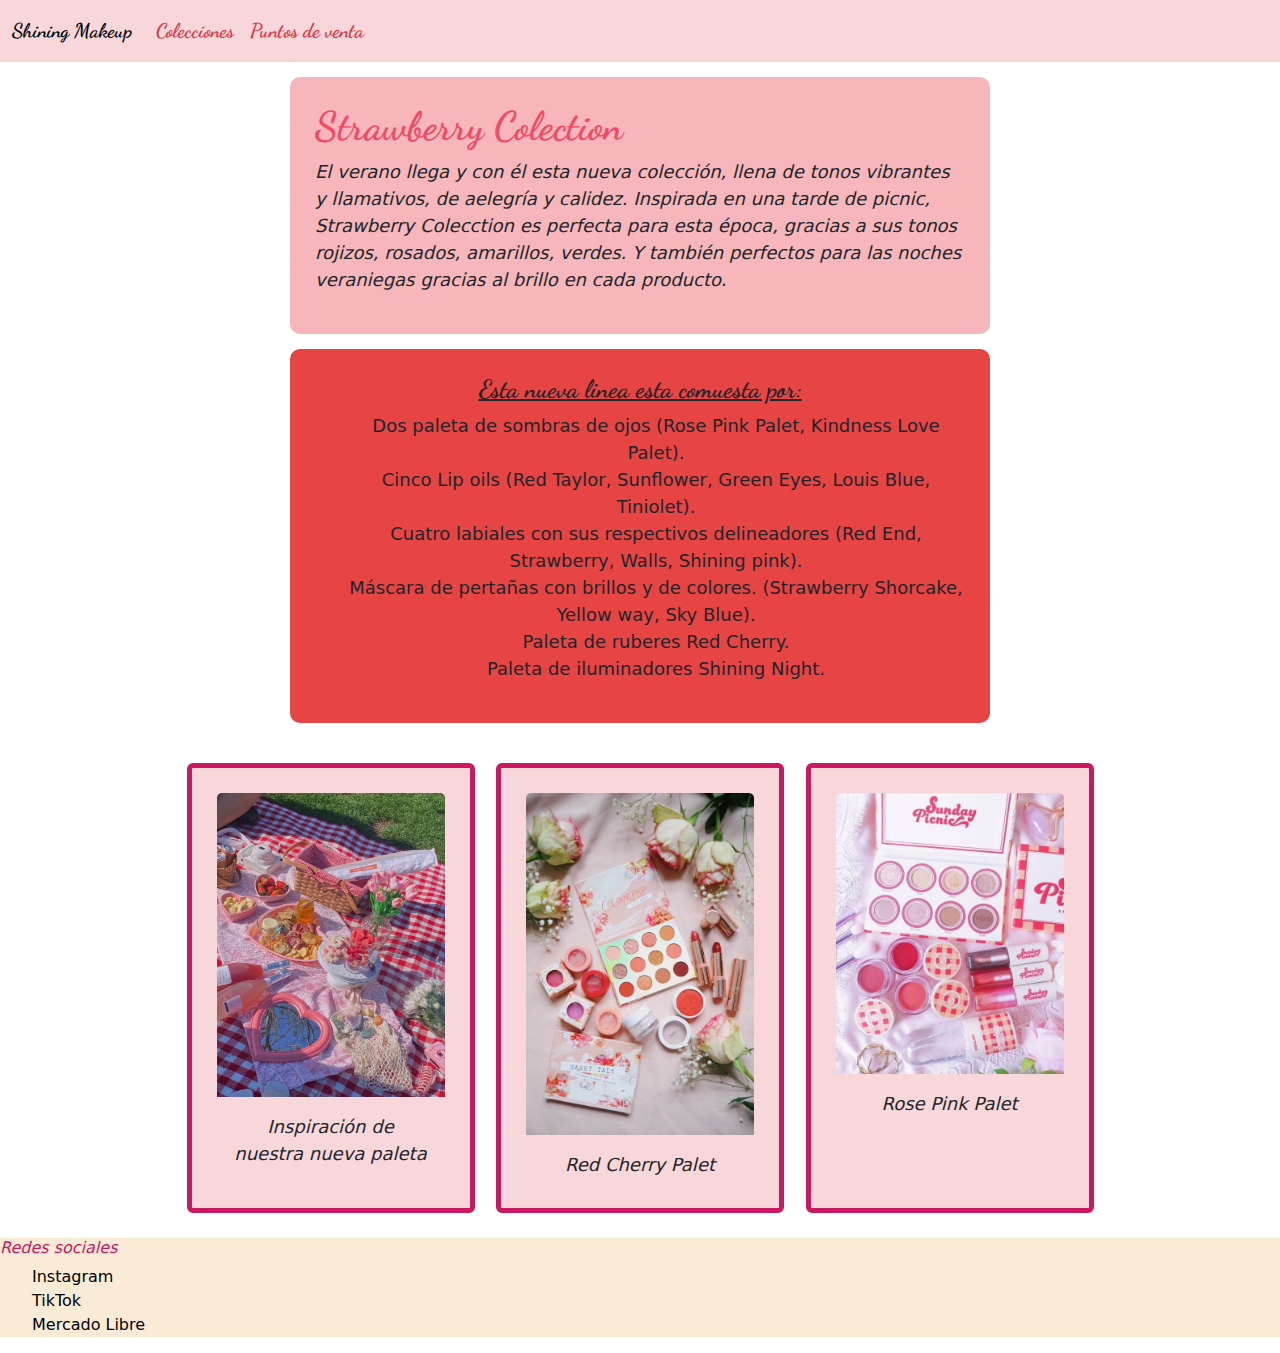
<file: index.html>
<html lang="en">
<head>
    <meta charset="UTF-8">
    <meta name="viewport" content="width=device-width, initial-scale=1.0">
    <link href="https://cdn.jsdelivr.net/npm/bootstrap@5.3.3/dist/css/bootstrap.min.css" rel="stylesheet" integrity="sha384-QWTKZyjpPEjISv5WaRU9OFeRpok6YctnYmDr5pNlyT2bRjXh0JMhjY6hW+ALEwIH" crossorigin="anonymous">
    <link rel="preconnect" href="https://fonts.googleapis.com">
    <link rel="preconnect" href="https://fonts.gstatic.com" crossorigin>
    <link href="https://fonts.googleapis.com/css2?family=Dancing+Script:wght@400..700&display=swap" rel="stylesheet">
    <link rel="stylesheet" href="./css/styles.css">
    <title>Shining Makeup</title>
</head>
<body>
    <header>
      
        <nav class="navbar navbar-expand-lg bg-danger-subtle">
            <div class="container-fluid">
              <a class="navbar-brand text-danger-emphathy" href="#">Shining Makeup</a>
              <button class="navbar-toggler" type="button" data-bs-toggle="collapse" data-bs-target="#navbarSupportedContent" aria-controls="navbarSupportedContent" aria-expanded="false" aria-label="Toggle navigation">
                <span class="navbar-toggler-icon"></span>
              </button>
              <div class="collapse navbar-collapse" id="navbarSupportedContent">
                <ul class="navbar-nav me-auto mb-2 mb-lg-0">
                  <li class="nav-item">
                    <a class="nav-link active text-danger" aria-current="page" href="./paginas/Anteriores colecciones.html">Colecciones</a>
                  </li>
                  <li class="nav-item">
                    <a class="nav-link text-danger" href="./paginas/Donde encontrarnos.html">Puntos de venta</a>
                  </li>  
                </ul>
              </div>
            </div>
          </nav>
        
    </header>
    <main>
        <section>
        <div class="contenedor_limite" >
            
                <h2 class="titulo_paginaprincipal">Strawberry Colection</h2>
            
            <p>El verano llega y con él esta nueva colección, llena de tonos vibrantes y llamativos, de aelegría y calidez. Inspirada en una tarde de picnic, Strawberry Colecction es perfecta para esta época, gracias a sus tonos rojizos, rosados, amarillos, verdes. Y también perfectos para las noches veraniegas gracias al brillo en cada producto.</p>
        </section>
        <section>
            <div class="segundo_contenedor">
            <h4 class="google_fonts">Esta nueva linea esta comuesta por:</h4>
            <ul class="contenidodepaletauno">
                <li>Dos paleta de sombras de ojos (Rose Pink Palet, Kindness Love Palet).</li>
                <li>Cinco Lip oils (Red Taylor, Sunflower, Green Eyes, Louis Blue, Tiniolet).</li>
                <li>Cuatro labiales con sus respectivos delineadores (Red End, Strawberry, Walls, Shining pink).</li>
                <li>Máscara de pertañas con brillos y de colores. (Strawberry Shorcake, Yellow way, Sky Blue).</li>
                <li>Paleta de ruberes Red Cherry. </li>
                <li>Paleta de iluminadores Shining Night.</li>
            </ul>
            </div>

        </section>
             <div class="contenedor_defotos"> 
                <div class="padre">
                    
                    <div class="card bg-danger-subtle" style="width: 18rem;">
                      <img src="./imagen/picnic.webp" class="card-img-top" alt="...">
                    <div class="card-body">
                       <p class="card-text">Inspiración de nuestra nueva paleta</p>
                    </div>
                    </div>
                    
                <div class="card bg-danger-subtle" style="width: 18rem;">
                <img src="./imagen/maquillaje.jpg" class="card-img-top" alt="...">
                  <div class="card-body">
                    <p class="card-text">Red Cherry Palet</p>
                  </div>
                  </div>

                <div class="card bg-danger-subtle" style="width: 18rem;">
                  <img src="./imagen/maquillaje2.jpg" class="card-img-top" alt="...">
                 <div class="card-body">
                  <p class="card-text">Rose Pink Palet</p>
                </div>
                </div>

            </div>
        </section>
        
    </main>
   
   
   
   
   
   
   
   
   
   
   
   
    <footer>
        <div>
            <h5>Redes sociales</h5>
            <ul>
                <li><a href="https://www.instagram.com/instagram/" target="_blank">Instagram</a></li>
                <li><a href="https://www.tiktok.com/foryou" target="_blank">TikTok</a</li>
                <li><a href="https://www.mercadolibre.com.ar/" target="_blank">Mercado Libre</a</li>
            </ul>
        </div>
    </footer>
    <script src="https://cdn.jsdelivr.net/npm/bootstrap@5.3.3/dist/js/bootstrap.bundle.min.js" integrity="sha384-YvpcrYf0tY3lHB60NNkmXc5s9fDVZLESaAA55NDzOxhy9GkcIdslK1eN7N6jIeHz" crossorigin="anonymous"></script>
    </body>
</file>
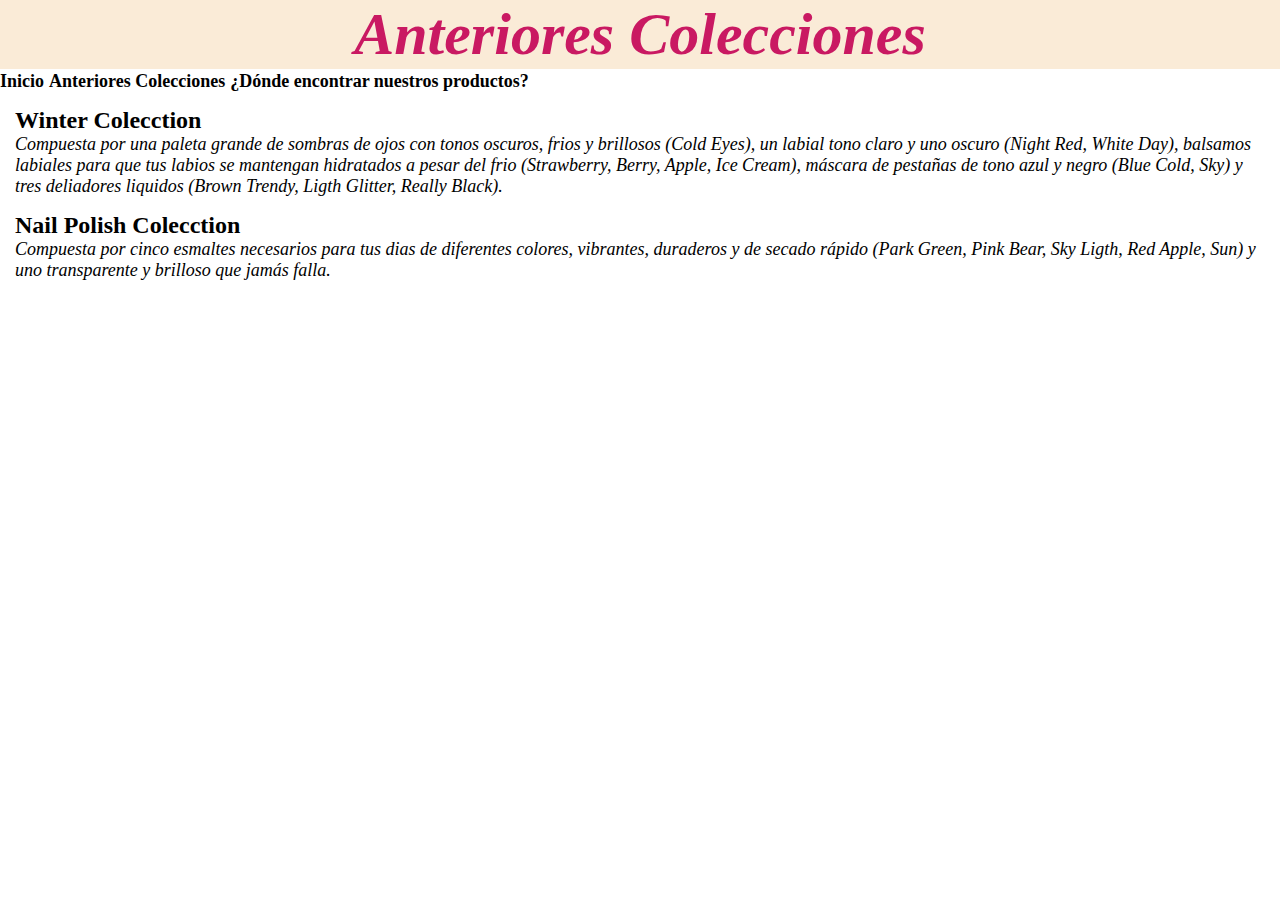
<file: paginas/Anteriores colecciones.html>
<html lang="en">
<head>
    <meta charset="UTF-8">
    <meta name="viewport" content="width=device-width, initial-scale=1.0">
    <link rel="stylesheet" href="../css/styles.css">
    <title>Anteriores Colecciones</title>
</head>
<header>
    <div>
        <h1>Anteriores Colecciones</h1>
    </div>
    <nav>
    <ul>
        <li class="inicio_tamaño"><a href="../index.html">Inicio</a></li>
        <li class="inicio_tamaño"><a href="./Anteriores colecciones.html">Anteriores Colecciones</a></li>
        <li class="inicio_tamaño" ><a href="./Donde encontrarnos.html">¿Dónde encontrar nuestros productos?</a></li>
    </ul>    
    </nav>
    
</header>
<main>
    <section>
        <h2>Winter Colecction</h2>
        <p>Compuesta por una paleta grande de sombras de ojos con tonos oscuros, frios y brillosos (Cold Eyes), un labial tono claro y uno oscuro (Night Red, White Day), balsamos labiales para que tus labios se mantengan hidratados a pesar del frio (Strawberry, Berry, Apple, Ice Cream), máscara de pestañas de tono azul y negro (Blue Cold, Sky) y tres deliadores liquidos (Brown Trendy, Ligth Glitter, Really Black).</p>
    </section>
    <section>
        <h2>Nail Polish Colecction</h2>
        <p>Compuesta por cinco esmaltes necesarios para tus dias de diferentes colores, vibrantes, duraderos y de secado rápido (Park Green, Pink Bear, Sky Ligth, Red Apple, Sun) y uno transparente y brilloso que jamás falla. </p>
    </section>
    
</main>
</file>
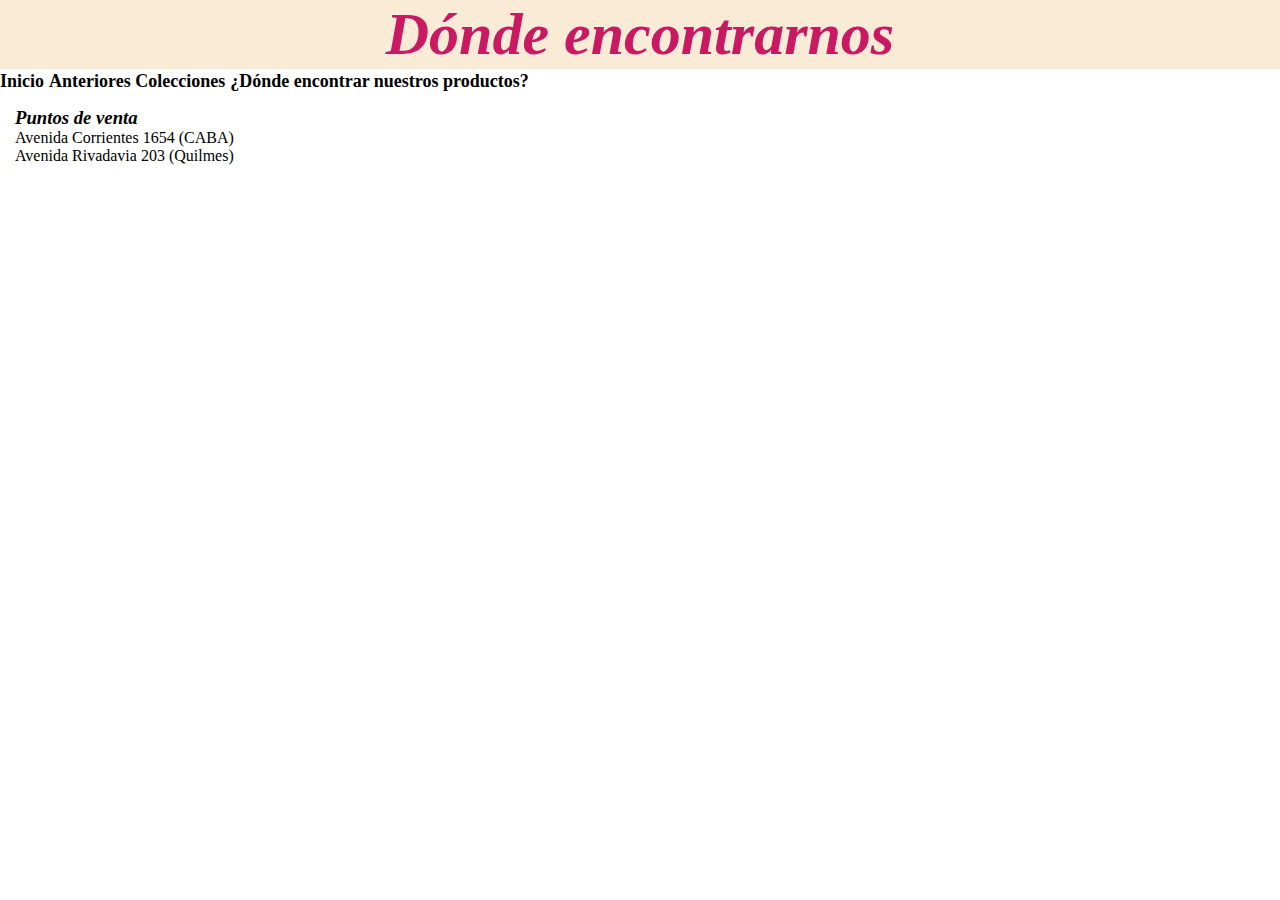
<file: paginas/Donde encontrarnos.html>
<html lang="en">
<head>
    <meta charset="UTF-8">
    <meta name="viewport" content="width=device-width, initial-scale=1.0">
    <link rel="stylesheet" href="../css/styles.css">
    <title>¿Dónde encontrar nuestros productos?</title>
</head>
<header>
    <div>
        <h1>Dónde encontrarnos</h1>
    </div>
    <nav>
    <ul>
        <li class="inicio_tamaño"><a href="../index.html">Inicio</a></li>
        <li class="inicio_tamaño"><a href="./Anteriores colecciones.html">Anteriores Colecciones</a></li>
        <li class="inicio_tamaño"><a href="./Donde encontrarnos.html">¿Dónde encontrar nuestros productos?</a></li>
    </ul>    
    </nav> 
</header>
<main>
    <section>
        <div>
            <h3>Puntos de venta</h3>
    <ul>
        <li>Avenida Corrientes 1654 (CABA)</li>
        <li>Avenida Rivadavia 203 (Quilmes)</li>
    </ul>   
        </div>
    </section>
    
</main>
</file>
<file: css/styles.css>
*{
    margin: 0;
    padding: 0;
    box-sizing: border-box;
}



h1{
    color: rgb(201, 25, 98);
    background-color: antiquewhite;
    font-size: 60px;
    font-style: italic;
    text-align: center;
}

a{
    text-decoration: none;
    color: black;

}

nav{
  font-family: "Dancing Script", cursive;
  font-optical-sizing: auto;
  font-weight: 700;
  font-style: normal;
  font-size: 20px;
}

.google_fonts{
 font-family: "Dancing Script", cursive;
  font-optical-sizing: auto;
  font-weight: 700;
  font-style: normal;
  font-size: 25px;
}


.inicio_tamaño{
    font-size: 18px;
    list-style: none;
}

.titulo_paginaprincipal{
    color: rgb(241, 75, 102);
    font-size: 40px;
    font-family: "Dancing Script", cursive;
    font-optical-sizing: auto;
    font-weight: 700;
    font-style: normal;
    
}

p{
    font-size: 18px;
    font-style: italic;
}

h4{
    font-size: 19px;
    font-style: italic;
    text-decoration: underline;

}

.contenidodepaletauno{
    font-size: 18px;
}

h5{
    color: rgb(201,25,98);
    font-size: 16px;
    font-style: italic;
}

.tamaño_redes{
    list-style: none;

}

.winter{
    color: rgb(36, 87, 228);
}

h3{
    font-style: italic;
}

.puntosdeventa{
    font-size: 15px;

}

li{
    list-style: none;
}

.card{
    background-color: pink;
    width: 300px;
    height: 450px;
    padding: 25px;
    text-align: center;
    max-width: 300px;
    border: 5px solid;
    border-color:  rgb(201,25,98);
}







.card img{
    width: 100%;
    
}


.contenedor_limite{
    background-color: rgb(247, 182, 187);
    max-width: 700px;
    padding: 25px;
    border: none;
    margin: 0 auto;
    border-radius: 10px;

}




nav li{
    display: inline;
    list-style: none;

}

footer{
    background-color: antiquewhite;
}

.segundo_contenedor{
    background-color: rgb(231, 68, 68);
    margin: 0 auto;
    text-align: center;
    max-width: 700px;
    padding: 25px;
    border-radius: 10px ;
}

section{
    margin: 15px;
}


@media screen and (max-width:700px) {
    header{
        flex-direction: column;
        align-items: start;
    }

    nav ul{
        display: block;
    }


    
}

.contenedor_defotos{
    margin: 0 auto;
    max-width: 1000px;
    padding: 25px;
    background-color: white;
    max-width: 1000px;
}


.padre{
    background-color: white;
    display: flex;
    flex-wrap: wrap;
    justify-content: space-evenly;
    align-items: start;


}

nav ul :hover{
    background-color: red;
}
</file>
